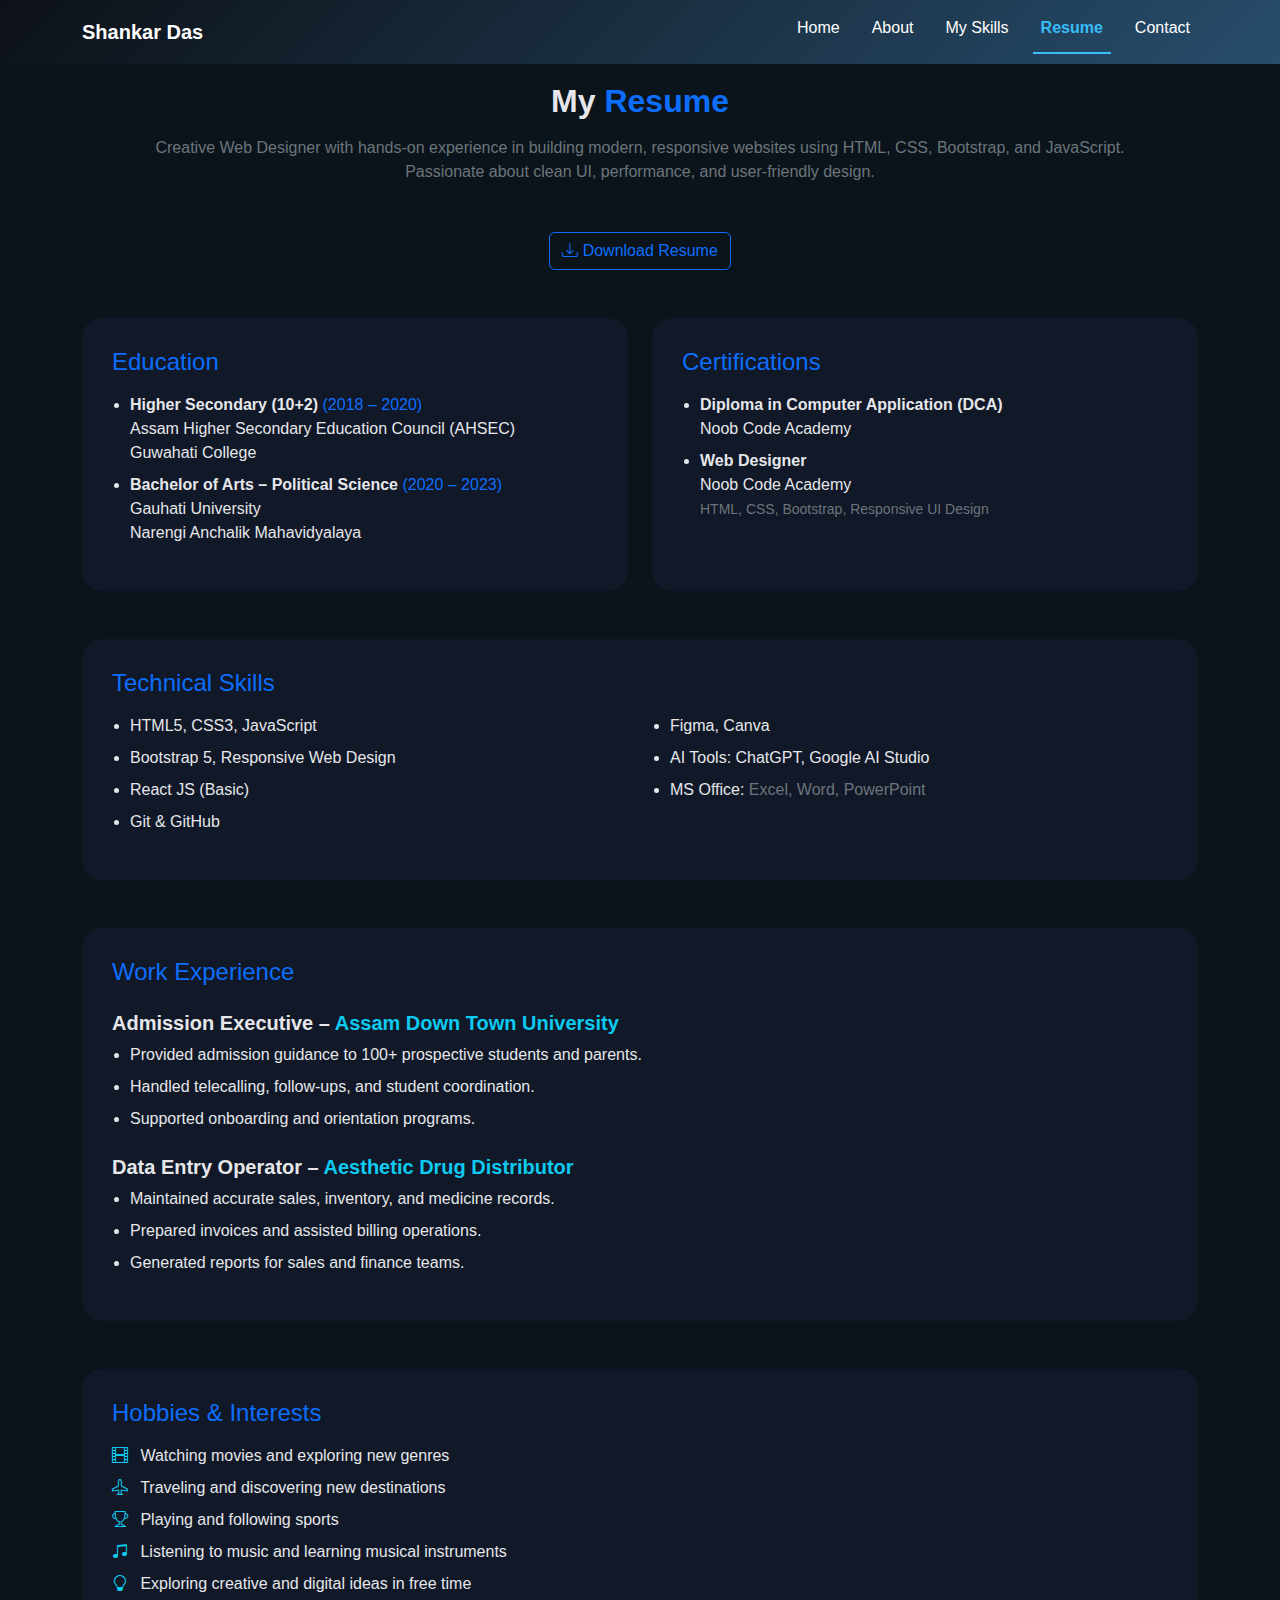
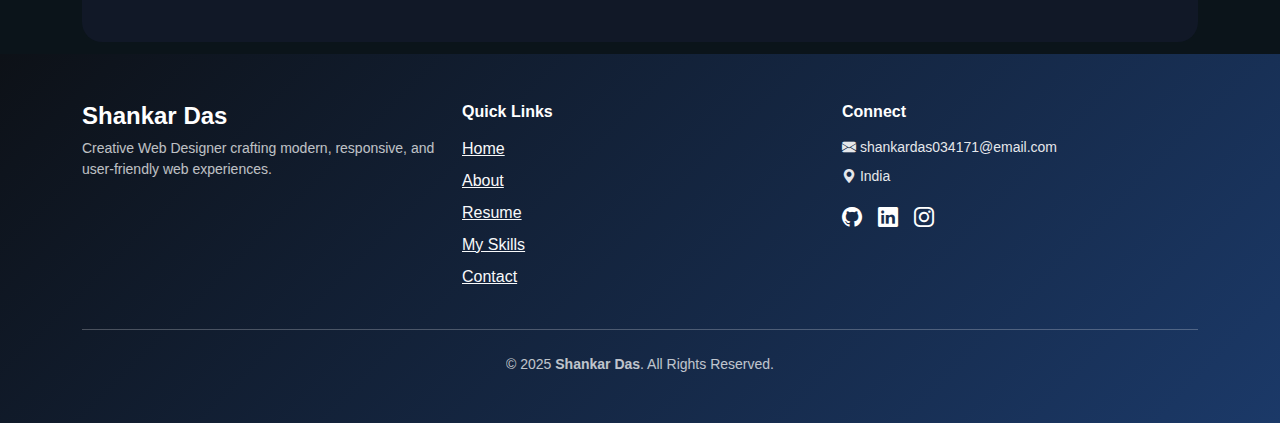
<file: resume.html>
<!DOCTYPE html>
<html lang="en">
<head>
  <meta charset="UTF-8">
  <title>Resume | Shankar Das</title>
  <meta name="viewport" content="width=device-width, initial-scale=1">

  <!-- Bootstrap -->
  <link href="https://cdn.jsdelivr.net/npm/bootstrap@5.3.3/dist/css/bootstrap.min.css" rel="stylesheet">

  <!-- Bootstrap Icons -->
  <link href="https://cdn.jsdelivr.net/npm/bootstrap-icons/font/bootstrap-icons.css" rel="stylesheet">

  <link rel="stylesheet" href="Assets/CSS/style.css">

  <style>
    body{background:#0b141a;color:#e5e7eb;}
    section{padding:12px 0;}
    .box{background:#111827;border-radius:20px;padding:30px;}
    ul{padding-left:18px;}
    li{margin-bottom:8px;}
  </style>
</head>

<body>

<!-- NAVBAR -->
<nav class="navbar navbar-expand-lg navbar-dark fixed-top"
  style="background: linear-gradient(135deg,#0d1117,#274d6c);">
  <div class="container">

    <a class="navbar-brand fw-bold text-white" href="index.html">
      Shankar Das
    </a>

    <button class="navbar-toggler border-0"
      data-bs-toggle="collapse"
      data-bs-target="#navMenu">
      <span class="navbar-toggler-icon"></span>
    </button>

    <div class="collapse navbar-collapse" id="navMenu">
      <ul class="navbar-nav ms-auto gap-3">

        <li class="nav-item">
          <a class="nav-link text-white" href="index.html">Home</a>
        </li>

        <li class="nav-item">
          <a class="nav-link text-white" href="index.html#about">About</a>
        </li>

        <li class="nav-item">
          <a class="nav-link text-white" href="index.html#skills">My Skills</a>
        </li>

        <li class="nav-item">
          <a class="nav-link active fw-bold text-white" href="resume.html">Resume</a>
        </li>

        <li class="nav-item">
          <a class="nav-link text-white" href="index.html#contact">Contact</a>
        </li>

      </ul>
    </div>
  </div>
</nav>

<!-- RESUME -->
<section>
  <div class="container">

    <h2 class="text-center fw-bold mb-3">
      My <span class="text-primary">Resume</span>
    </h2>

    <p class="text-center text-secondary mb-5 px-lg-5">
      Creative Web Designer with hands-on experience in building modern,
      responsive websites using HTML, CSS, Bootstrap, and JavaScript.
      Passionate about clean UI, performance, and user-friendly design.
    </p>

    <div class="text-center mb-5">
      <a href="Assets/resume/Shankar_Das_Resume.pdf"
        class="btn btn-outline-primary"
        download>
        <i class="bi bi-download"></i> Download Resume
      </a>
    </div>

    <div class="row g-4">

      <!-- EDUCATION -->
      <div class="col-lg-6">
        <div class="box h-100">
          <h4 class="text-primary mb-3">Education</h4>
          <ul>
            <li>
              <strong>Higher Secondary (10+2)</strong>
              <span class="text-primary">(2018 – 2020)</span><br>
              Assam Higher Secondary Education Council (AHSEC)<br>
              Guwahati College
            </li>

            <li>
              <strong>Bachelor of Arts – Political Science</strong>
              <span class="text-primary"> (2020 – 2023)</span><br>
              Gauhati University<br>
              Narengi Anchalik Mahavidyalaya
            </li>
          </ul>
        </div>
      </div>

      <!-- CERTIFICATIONS -->
      <div class="col-lg-6">
        <div class="box h-100">
          <h4 class="text-primary mb-3">Certifications</h4>
          <ul>
            <li>
              <strong>Diploma in Computer Application (DCA)</strong><br>
              Noob Code Academy
            </li>

            <li>
              <strong>Web Designer</strong><br>
              Noob Code Academy<br>
              <span class="text-secondary small">
                HTML, CSS, Bootstrap, Responsive UI Design
              </span>
            </li>
          </ul>
        </div>
      </div>
<!-- TECHNICAL SKILLS -->
<div class="col-lg-12">
  <div class="box mt-4">
    <h4 class="text-primary mb-3">Technical Skills</h4>

    <div class="row">
      <div class="col-md-6">
        <ul>
          <li>HTML5, CSS3, JavaScript</li>
          <li>Bootstrap 5, Responsive Web Design</li>
          <li>React JS (Basic)</li>
          <li>Git & GitHub</li>
        </ul>
      </div>

      <div class="col-md-6">
        <ul>
          <li>Figma, Canva</li>
          <li>AI Tools: ChatGPT, Google AI Studio</li>
          <li>
            MS Office:
            <span class="text-secondary">
              Excel, Word, PowerPoint
            </span>
          </li>
        </ul>
      </div>
    </div>
  </div>
</div>

      <!-- EXPERIENCE -->
      <div class="col-lg-12">
        <div class="box mt-4">
          <h4 class="text-primary mb-4">Work Experience</h4>

          <div class="mb-4">
            <h5 class="fw-semibold">
              Admission Executive –
              <span class="text-info">Assam Down Town University</span>
            </h5>
            <ul>
              <li>Provided admission guidance to 100+ prospective students and parents.</li>
              <li>Handled telecalling, follow-ups, and student coordination.</li>
              <li>Supported onboarding and orientation programs.</li>
            </ul>
          </div>

          <div>
            <h5 class="fw-semibold">
              Data Entry Operator –
              <span class="text-info">Aesthetic Drug Distributor</span>
            </h5>
            <ul>
              <li>Maintained accurate sales, inventory, and medicine records.</li>
              <li>Prepared invoices and assisted billing operations.</li>
              <li>Generated reports for sales and finance teams.</li>
            </ul>
          </div>

        </div>
      </div>

    </div>
  </div>
</section>

<!-- HOBBIES & INTERESTS -->
<section>
  <div class="container">
    <div class="row">
      <div class="col-lg-12">
        <div class="box mt-4">
          <h4 class="text-primary mb-3">Hobbies & Interests</h4>

          <ul class="list-unstyled">
            <li>
              <i class="bi bi-film text-info me-2"></i>
              Watching movies and exploring new genres
            </li>
            <li>
              <i class="bi bi-airplane text-info me-2"></i>
              Traveling and discovering new destinations
            </li>
            <li>
              <i class="bi bi-trophy text-info me-2"></i>
              Playing and following sports
            </li>
            <li>
              <i class="bi bi-music-note-beamed text-info me-2"></i>
              Listening to music and learning musical instruments
            </li>
            <li>
              <i class="bi bi-lightbulb text-info me-2"></i>
              Exploring creative and digital ideas in free time
            </li>
          </ul>

        </div>
      </div>
    </div>
  </div>
</section>



<!-- FOOTER -->
<footer style="background:linear-gradient(135deg,#0d1117,#1b3968);">
  <div class="container py-5">

    <div class="row gy-4">

      <div class="col-md-4">
        <h4 class="fw-bold text-white">Shankar Das</h4>
        <p class="small text-light opacity-75">
          Creative Web Designer crafting modern, responsive,
          and user-friendly web experiences.
        </p>
      </div>

      <div class="col-md-4">
        <h6 class="fw-semibold text-white mb-3">Quick Links</h6>
        <ul class="list-unstyled">
          <li><a href="index.html" class="text-light">Home</a></li>
          <li><a href="index.html#about" class="text-light">About</a></li>
          <li><a href="resume.html" class="text-light">Resume</a></li>
          <li><a href="index.html#skills" class="text-light">My Skills</a></li>
          <li><a href="index.html#contact" class="text-light">Contact</a></li>
        </ul>
      </div>

      <div class="col-md-4">
        <h6 class="fw-semibold text-white mb-3">Connect</h6>
        <p class="small mb-2">
          <i class="bi bi-envelope-fill"></i> shankardas034171@email.com
        </p>
        <p class="small mb-3">
          <i class="bi bi-geo-alt-fill"></i> India
        </p>

        <div class="d-flex gap-3">
          <a href="https://github.com/shankarcoder23" class="text-white fs-5"><i class="bi bi-github"></i></a>
          <a href="#" class="text-white fs-5"><i class="bi bi-linkedin"></i></a>
          <a href="#" class="text-white fs-5"><i class="bi bi-instagram"></i></a>
        </div>
      </div>

    </div>

    <hr class="border-light opacity-25 my-4">

    <div class="text-center small text-light opacity-75">
      © 2025 <strong>Shankar Das</strong>. All Rights Reserved.
    </div>

  </div>
</footer>

<script src="Assets/JS/portfolio.js"></script>
<script src="https://cdn.jsdelivr.net/npm/bootstrap@5.3.3/dist/js/bootstrap.bundle.min.js"></script>
</body>
</html>
</file>
<file: Assets/CSS/style.css>
body {
  padding-top: 70px;
}

.navbar-brand {
  display: block !important;
  visibility: visible !important;
  opacity: 1 !important;
  white-space: nowrap;
  font-size: 1.25rem;
}


  /* Navbar link base */
.navbar .nav-link {
  position: relative;
  font-weight: 500;
  transition: all 0.3s ease;
}

/* Hover effect */
.navbar .nav-link:hover {
  color: #38bdf8 !important;
}

/* Underline animation */
.navbar .nav-link::after {
  content: "";
  position: absolute;
  left: 0;
  bottom: -6px;
  width: 0;
  height: 2px;
  background: #38bdf8;
  transition: width 0.3s ease;
}

.navbar .nav-link:hover::after {
  width: 100%;
}

/* Active (clicked) link */
.navbar .nav-link.active {
  font-weight: 700;
  color: #38bdf8 !important;
}

.navbar .nav-link.active::after {
  width: 100%;
}

 
 body{
      background:#0b141a;
      color:#e5e7eb;
      font-family: 'Segoe UI', sans-serif;
    }

    .hero{
      min-height:100vh;
      display:flex;
      align-items:center;
    }

    .hero h1 span{
      color:#0d6efd;
    }

    .hero p{
      color:#9ca3af;
    }

    .btn-main{
      background:#0d6efd;
      border:none;
      padding:12px 30px;
      border-radius:30px;
    }

    .btn-outline{
      border:1px solid #0d6efd;
      color:#0d6efd;
      padding:12px 30px;
      border-radius:30px;
    }

    .profile-img{
      border-radius:20px;
      box-shadow:0 20px 50px rgba(0,0,0,0.6);
    }

    .badge-box{
      background:#111827;
      padding:10px 15px;
      border-radius:12px;
      display:inline-flex;
      align-items:center;
      gap:8px;
      position:absolute;
      color:#0d6efd;
      font-size:14px;
    }

.skill-card {
  transition: all 0.3s ease;
}

.skill-card:hover {
  transform: translateY(-8px);
  box-shadow: 0 15px 30px rgba(0,0,0,0.3);
}
.skill-section {
  background: linear-gradient(135deg,#0d1117,#0b5ed7);
}

.skill-card {
  background: rgba(213, 69, 69, 0.675);
  backdrop-filter: blur(10px);
  border-radius: 16px;
  transition: all 0.3s ease;
}

.skill-card:hover {
  transform: translateY(-8px);
  background: rgba(43, 99, 196, 0.5);
}

.typing {
  color: #0d6efd; /* Bootstrap primary */
  border-right: 3px solid #0d6efd;
  padding-right: 5px;
  white-space: nowrap;
  animation: blink 0.7s infinite;
}

@keyframes blink {
  50% {
    border-color: transparent;
  }
}
</file>
